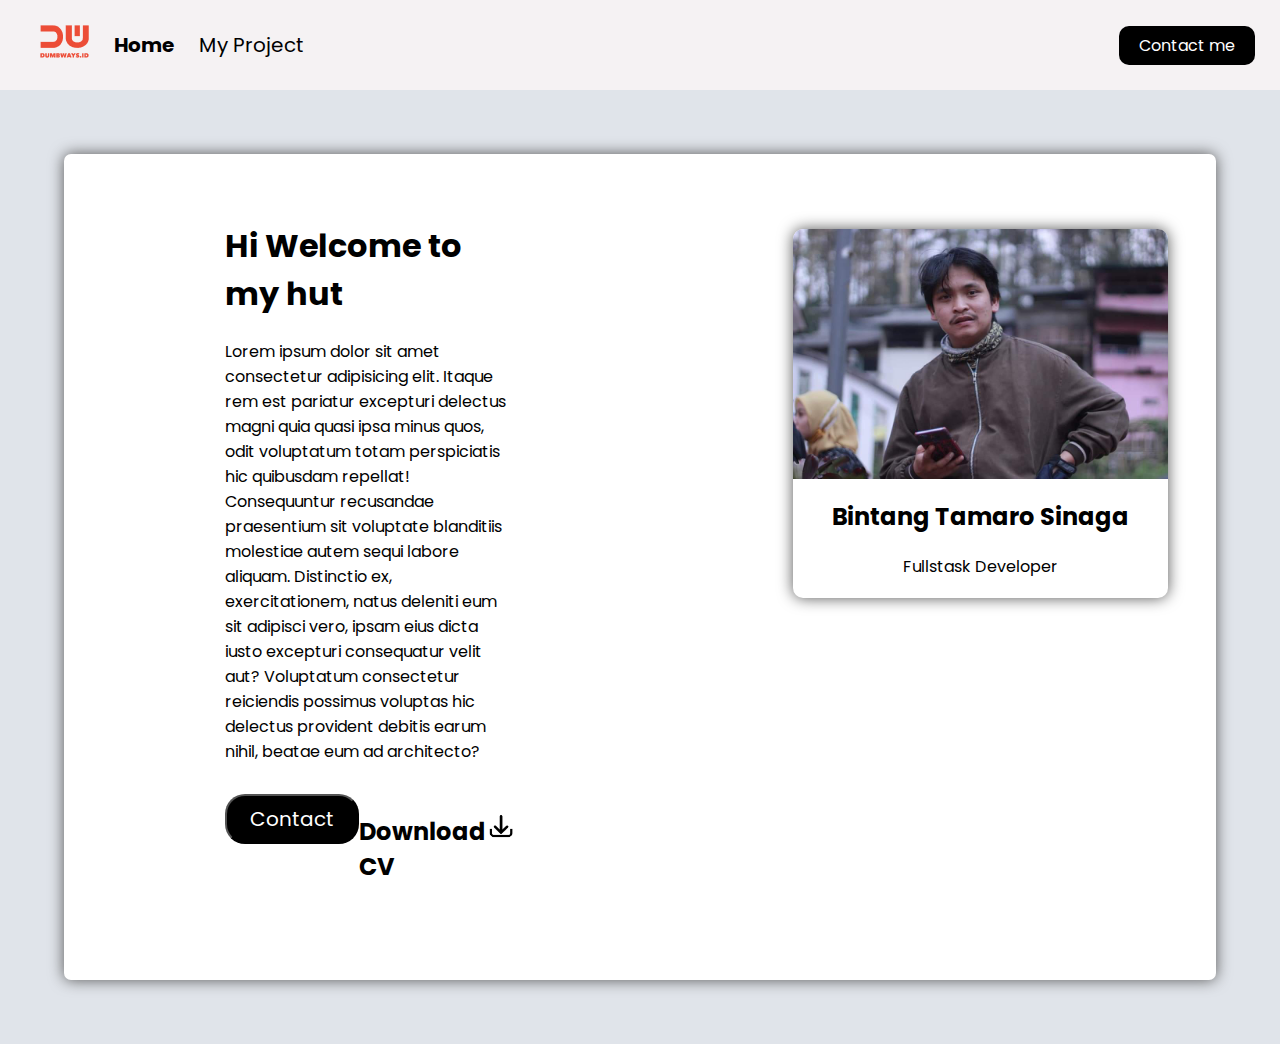
<file: index.html>
<html>
  <head>
    <title>Personal Web</title>
    <link rel="stylesheet" href="css/style.css" />
    <link
      rel="stylesheet"
      href="https://cdnjs.cloudflare.com/ajax/libs/font-awesome/6.4.0/css/all.min.css"
      integrity="sha512-iecdLmaskl7CVkqkXNQ/ZH/XLlvWZOJyj7Yy7tcenmpD1ypASozpmT/E0iPtmFIB46ZmdtAc9eNBvH0H/ZpiBw=="
      crossorigin="anonymous"
      referrerpolicy="no-referrer"
    />
  </head>
  <body>
    <nav>
      <div class="nav-left">
        <ul>
          <li>
            <img src="aseets/images/logo.png" alt="dumbways_logo" />
          </li>
          <li>
            <a class="active" href="#">Home</a>
          </li>
          <li>
            <a href="myProject.html">My Project</a>
          </li>
        </ul>
      </div>
      <div class="nav-right">
        <a href="contact.html">Contact me</a>
      </div>
    </nav>

    <div class="container">
      <section class="indexSection">
        <div class="container-left">
          <h1>Hi Welcome to my hut</h1>
          <p>
            Lorem ipsum dolor sit amet consectetur adipisicing elit. Itaque rem
            est pariatur excepturi delectus magni quia quasi ipsa minus quos,
            odit voluptatum totam perspiciatis hic quibusdam repellat!
            Consequuntur recusandae praesentium sit voluptate blanditiis
            molestiae autem sequi labore aliquam. Distinctio ex, exercitationem,
            natus deleniti eum sit adipisci vero, ipsam eius dicta iusto
            excepturi consequatur velit aut? Voluptatum consectetur reiciendis
            possimus voluptas hic delectus provident debitis earum nihil, beatae
            eum ad architecto?
          </p>

          <div class="contact">
            <div class="contact2">
              <a href="contact.html">
                <button class="contact-button">Contact</button>
              </a>
            </div>

            <div class="contact2">
              <a href="https://linkedin.com/">
                <h2>Download CV</h2>
              </a>
            </div>
            <div class="contact2">
              <a href="https://linkedin.com/"
                ><img
                  src="aseets/images/download.jpg"
                  alt="download"
                  class="downloadimg"
              /></a>
            </div>
          </div>

          <div class="sosmed">
            <a href="https://linkedin.com/">
              <i class="fa-brands fa-linkedin"></i>
            </a>
            <a href="https://www.instagram.com/">
              <i class="fa-brands fa-instagram"></i>
            </a>
            <a href="https://www.facebook.com/">
              <i class="fa-brands fa-facebook"></i>
            </a>
            <a href="https://www.twitter.com/">
              <i class="fa-brands fa-twitter"></i>
            </a>
          </div>
        </div>
        <div class="container-right">
          <div class="card">
            <img
              src="aseets/images/gambar.jpg"
              alt="power"
              style="
                display: block;
                height: 250px;
                border-radius: 10px 10px 0 0;
              "
            />
            <h2>Bintang Tamaro Sinaga</h2>
            <p>Fullstask Developer</p>
          </div>
        </div>
      </section>
    </div>
  </body>
</html>
</file>
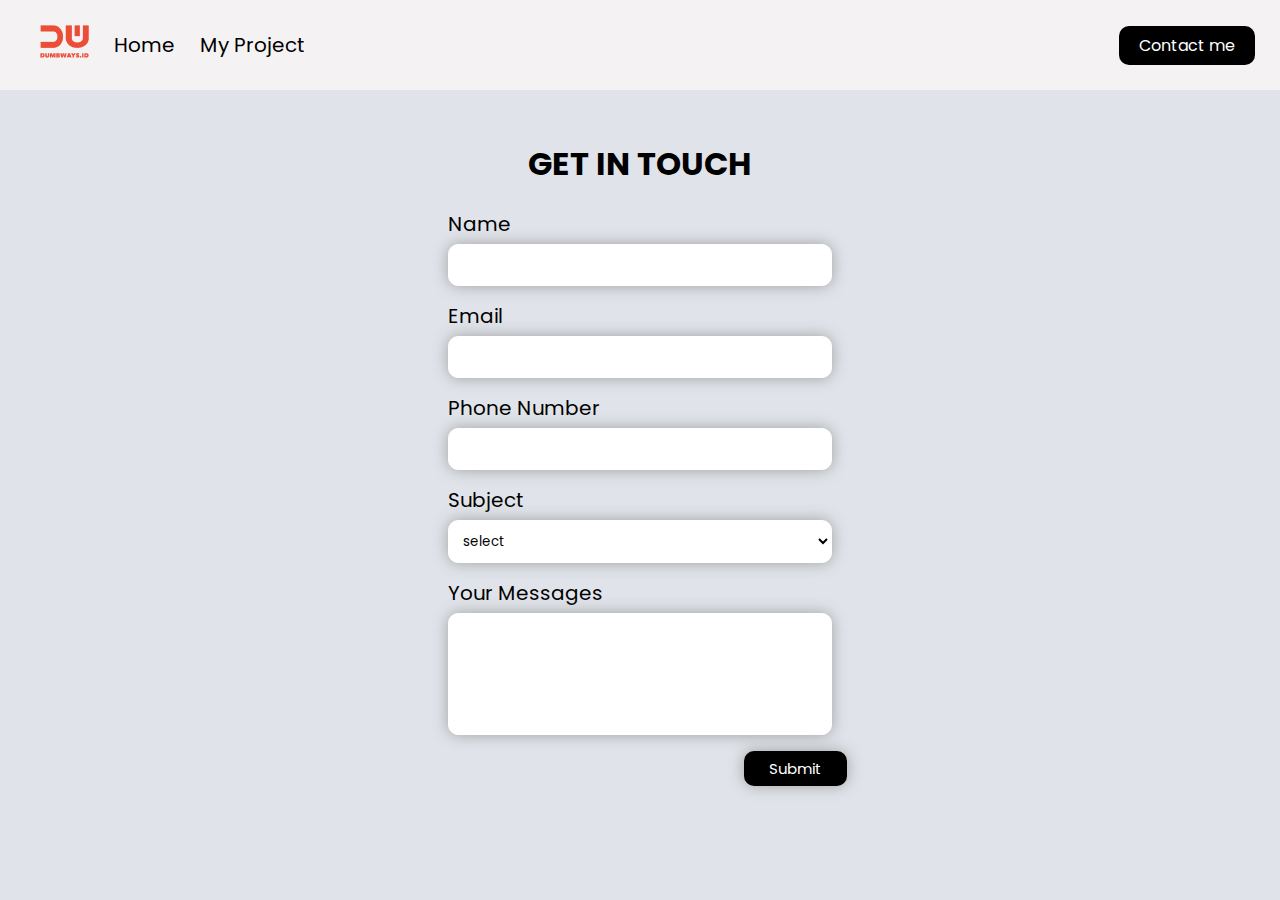
<file: contact.html>
<html>
  <head>
    <title>Contact</title>
    <link rel="stylesheet" href="css/style.css" />
  </head>

  <body>
    <nav>
      <div class="nav-left">
        <ul>
          <li>
            <img src="aseets/images/logo.png" alt="dumbways_logo" />
          </li>
          <li>
            <a class="navbar-home" href="index.html">Home</a>
          </li>
          <li>
            <a href="myProject.html">My Project</a>
          </li>
        </ul>
      </div>
      <div class="nav-right">
        <a href="#">Contact me</a>
      </div>
    </nav>

    <div class="contactform">
      <h1 class="title">GET IN TOUCH</h1>
      <form>
        <div>
          <label for="Name-input">Name</label>
          <input id="Name-input" type="text" required />
        </div>
        <div>
          <label for="Email-input">Email</label>
          <input id="Email-input" type="email" name="email" required />
        </div>
        <div>
          <label for="Phone-input">Phone Number</label>
          <input id="Phone-input" type="number" required />
        </div>
        <div>
          <label for="subject-input">Subject</label>
          <select id="subject-input">
            <option value="" hidden>select</option>
            <option>Frontend</option>
            <option>Backend</option>
            <option>Fullstack</option>
          </select>
        </div>
        <div>
          <label for="input-message">Your Messages</label>
          <textarea id="input-message" rows="5" cols="10"></textarea>
        </div>
      </form>
      <button class="button-submit" onclick="submitData()">Submit</button>
    </div>
    <script src="js/contact.js"></script>
  </body>
</html>
</file>
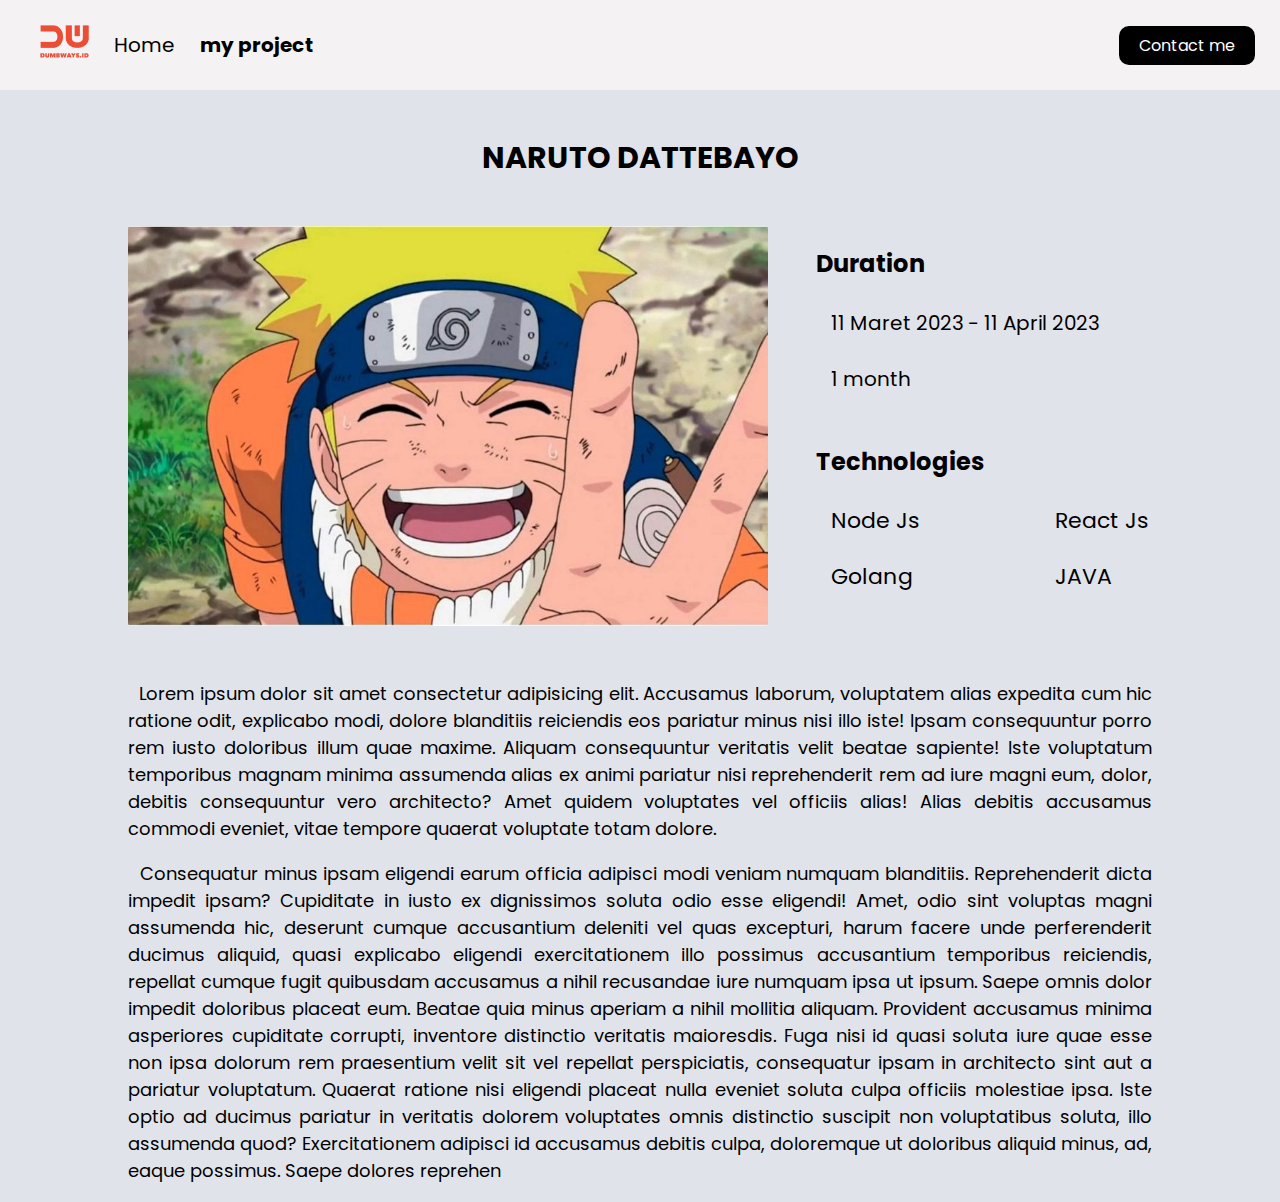
<file: detailproject.html>
<html>
  <head>
    <title>Detail Project</title>
    <link rel="stylesheet" href="css/style.css" />
    <link rel="stylesheet" href="css/detailproject.css" />
    <link
      rel="stylesheet"
      href="https://cdnjs.cloudflare.com/ajax/libs/font-awesome/6.4.0/css/all.min.css"
      integrity="sha512-iecdLmaskl7CVkqkXNQ/ZH/XLlvWZOJyj7Yy7tcenmpD1ypASozpmT/E0iPtmFIB46ZmdtAc9eNBvH0H/ZpiBw=="
      crossorigin="anonymous"
      referrerpolicy="no-referrer"
    />
  </head>
  <body>
    <nav>
      <div class="nav-left">
        <ul>
          <li>
            <img src="aseets/images/logo.png" alt="dumbways_logo" />
          </li>
          <li>
            <a href="index.html">Home</a>
          </li>
          <li>
            <a class="active" href="myproject.html">my project</a>
          </li>
        </ul>
      </div>
      <div class="nav-right">
        <a href="contact.html">Contact me</a>
      </div>
    </nav>

    <div class="container1">
      <section>
        <div class="main-detail">
          <h1>NARUTO DATTEBAYO</h1>
          <div class="container-detail">
            <div class="detail-left">
              <img src="aseets/images/narutokecil.jpg" alt="gambarnaruto" />
            </div>
            <div class="detail-right">
              <div class="right1">
                <h2>Duration</h2>
                <h4>
                  <i class="fa-solid fa-calendar-days"></i>
                  11 Maret 2023 - 11 April 2023
                </h4>
                <h4>
                  <i class="fa-solid fa-clock"></i>
                  1 month
                </h4>
              </div>
              <div>
                <div class="gridTech-detail">
                  <h2>Technologies</h2>
                  <h4>
                    <i class="fa-brands fa-node-js"></i>
                    Node Js
                  </h4>
                  <h4><i class="fa-brands fa-react"></i>React Js</h4>
                  <h4><i class="fa-brands fa-golang"></i>Golang</h4>
                  <h4><i class="fa-brands fa-java"></i>JAVA</h4>
                </div>
              </div>
            </div>
          </div>
        </div>
      </section>

      <section>
        <div class="container-text">
          <p>
            &nbsp Lorem ipsum dolor sit amet consectetur adipisicing elit.
            Accusamus laborum, voluptatem alias expedita cum hic ratione odit,
            explicabo modi, dolore blanditiis reiciendis eos pariatur minus nisi
            illo iste! Ipsam consequuntur porro rem iusto doloribus illum quae
            maxime. Aliquam consequuntur veritatis velit beatae sapiente! Iste
            voluptatum temporibus magnam minima assumenda alias ex animi
            pariatur nisi reprehenderit rem ad iure magni eum, dolor, debitis
            consequuntur vero architecto? Amet quidem voluptates vel officiis
            alias! Alias debitis accusamus commodi eveniet, vitae tempore
            quaerat voluptate totam dolore.
          </p>
          <p>
            &nbsp Consequatur minus ipsam eligendi earum officia adipisci modi
            veniam numquam blanditiis. Reprehenderit dicta impedit ipsam?
            Cupiditate in iusto ex dignissimos soluta odio esse eligendi! Amet,
            odio sint voluptas magni assumenda hic, deserunt cumque accusantium
            deleniti vel quas excepturi, harum facere unde perferenderit ducimus
            aliquid, quasi explicabo eligendi exercitationem illo possimus
            accusantium temporibus reiciendis, repellat cumque fugit quibusdam
            accusamus a nihil recusandae iure numquam ipsa ut ipsum. Saepe omnis
            dolor impedit doloribus placeat eum. Beatae quia minus aperiam a
            nihil mollitia aliquam. Provident accusamus minima asperiores
            cupiditate corrupti, inventore distinctio veritatis maioresdis. Fuga
            nisi id quasi soluta iure quae esse non ipsa dolorum rem praesentium
            velit sit vel repellat perspiciatis, consequatur ipsam in architecto
            sint aut a pariatur voluptatum. Quaerat ratione nisi eligendi
            placeat nulla eveniet soluta culpa officiis molestiae ipsa. Iste
            optio ad ducimus pariatur in veritatis dolorem voluptates omnis
            distinctio suscipit non voluptatibus soluta, illo assumenda quod?
            Exercitationem adipisci id accusamus debitis culpa, doloremque ut
            doloribus aliquid minus, ad, eaque possimus. Saepe dolores reprehen
          </p>
        </div>
      </section>
    </div>
  </body>
</html>
</file>
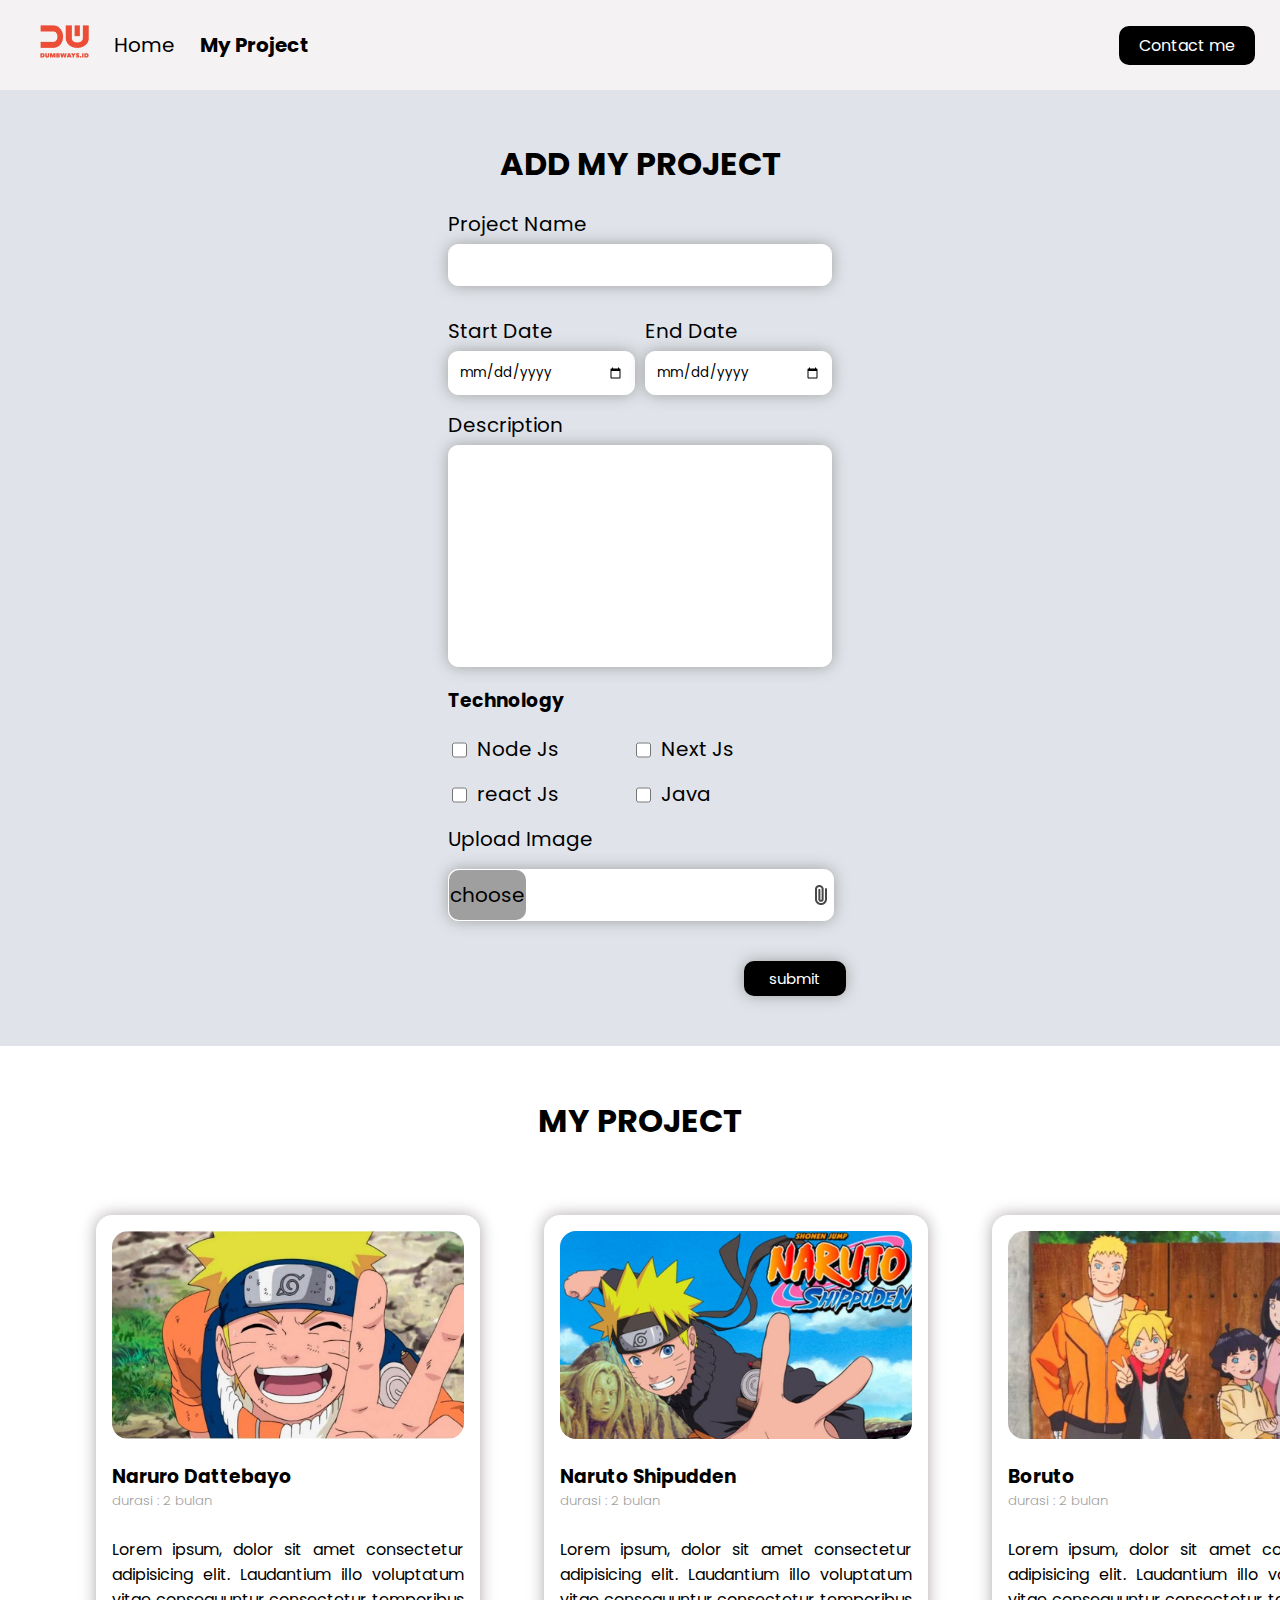
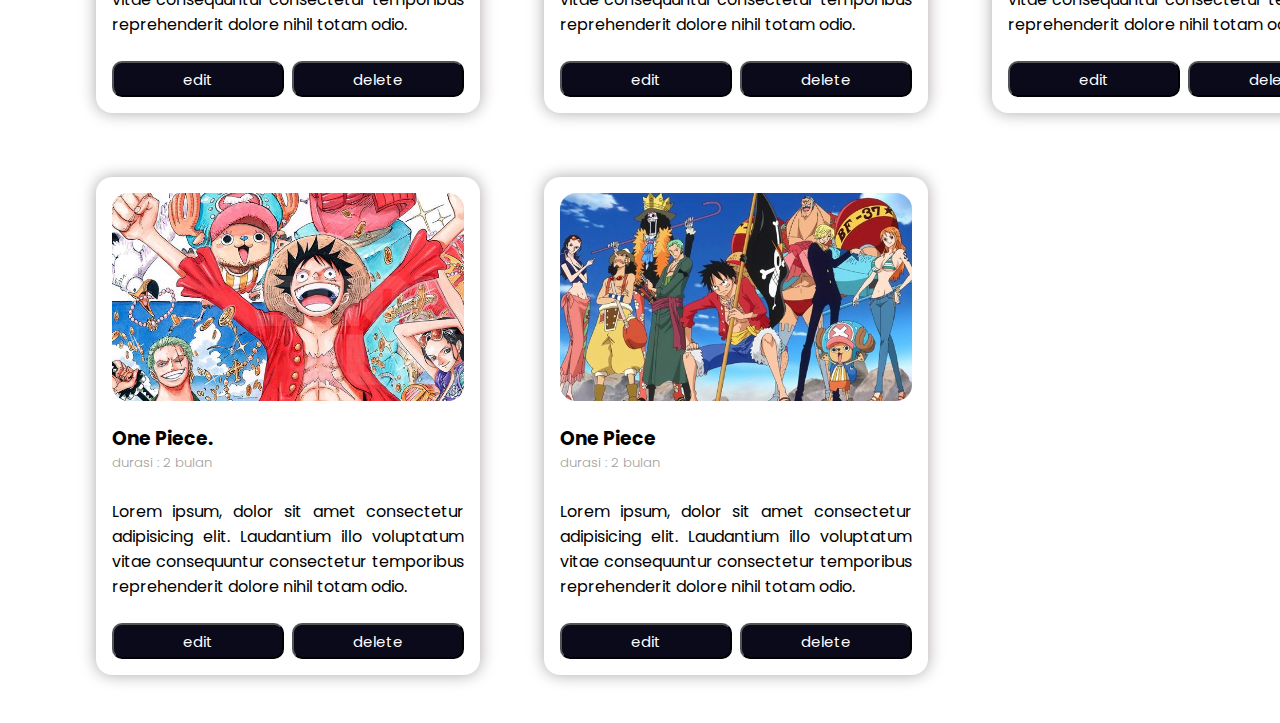
<file: myproject.html>
<html>
  <head>
    <title>myproject</title>
    <link rel="stylesheet" href="css/style.css" />
    <link rel="stylesheet" href="css/myproject.css" />
    <link
      rel="stylesheet"
      href="https://cdnjs.cloudflare.com/ajax/libs/font-awesome/6.4.0/css/all.min.css"
      integrity="sha512-iecdLmaskl7CVkqkXNQ/ZH/XLlvWZOJyj7Yy7tcenmpD1ypASozpmT/E0iPtmFIB46ZmdtAc9eNBvH0H/ZpiBw=="
      crossorigin="anonymous"
      referrerpolicy="no-referrer"
    />
  </head>
  <body>
    <nav>
      <div class="nav-left">
        <ul>
          <li>
            <img src="aseets/images/logo.png" alt="dumbways_logo" />
          </li>
          <li>
            <a href="index.html">Home</a>
          </li>
          <li>
            <a class="active" href="#">My Project</a>
          </li>
        </ul>
      </div>
      <div class="nav-right">
        <a href="contact.html">Contact me</a>
      </div>
    </nav>

    <div class="contactform">
      <h1>ADD MY PROJECT</h1>
      <form action="" onsubmit="addProject(event)">
        <div>
          <label for="inputProject">Project Name</label>
          <input id="inputProject" type="text" />
        </div>
        <div class="dateForm">
          <div class="dateInput1">
            <label for="date1">Start Date</label>
            <input type="date" id="date1" />
          </div>
          <div class="dateInput2">
            <label for="date2">End Date</label>
            <input type="date" id="date2" />
          </div>
        </div>
        <div>
          <label for="desc">Description</label>
          <textarea name="desc" id="desc" cols="20" rows="10"></textarea>
        </div>

        <div>
          <h3>Technology</h3>
          <div>
            <div class="checkboxForm">
              <input type="checkbox" id="nodeJs" value="Node Js" />
              <label for="nodeJs">Node Js</label>
              <input type="checkbox" id="Go" value="Go" />
              <label for="Go">Next Js</label>
            </div>
            <div class="checkboxForm">
              <input type="checkbox" id="reactJs" value="React Js" />
              <label for="reactJs">react Js</label>
              <input type="checkbox" id="java" value="java" />
              <label for="java">Java</label>
            </div>
          </div>
        </div>
        <div>
          <label>Upload Image</label>
          <div class="inputBlogImageGroup">
            <label for="inputImg">
              <div class="attachImg">
                <div>
                  <p>choose</p>
                </div>
                <img src="aseets/images/file.png" alt="attach file" />
              </div>
            </label>
          </div>
          <input type="file" id="inputImg" hidden="hidden" />
        </div>
        <button type="submit" class="button-submit" onclick="formAlert()">
          submit
        </button>
      </form>
    </div>

    <div class="container-blog">
      <h1>MY PROJECT</h1>
      <div class="container-grid" id="contents">
        <div class="item-grid">
          <img src="aseets/images/narutokecil.jpg" alt="gambarnaruto" />
          <a href="detailProject.html">
            <h3>Naruro Dattebayo</h3>
          </a>
          <h5>durasi : 2 bulan</h5>
          <p>
            Lorem ipsum, dolor sit amet consectetur adipisicing elit. Laudantium
            illo voluptatum vitae consequuntur consectetur temporibus
            reprehenderit dolore nihil totam odio.
          </p>
          <div class="previewTech">
            <i class="fa-brands fa-node-js"></i>
            <i class="fa-brands fa-react"></i>
            <i class="fa-brands fa-golang"></i>
          </div>
          <div class="itemBtn">
            <button>edit</button>
            <button>delete</button>
          </div>
        </div>

        <div class="item-grid">
          <img src="aseets/images/naruto.png" alt="gambarnaruto" />
          <h3>Naruto Shipudden</h3>
          <h5>durasi : 2 bulan</h5>
          <p>
            Lorem ipsum, dolor sit amet consectetur adipisicing elit. Laudantium
            illo voluptatum vitae consequuntur consectetur temporibus
            reprehenderit dolore nihil totam odio.
          </p>
          <div class="previewTech">
            <i class="fa-brands fa-node-js"></i>
            <i class="fa-brands fa-react"></i>
            <i class="fa-brands fa-golang"></i>
          </div>
          <div class="itemBtn">
            <button>edit</button>
            <button>delete</button>
          </div>
        </div>

        <div class="item-grid">
          <img src="aseets/images/keluarga naruto.jpg" alt="gambarboruto" />
          <h3>Boruto</h3>
          <h5>durasi : 2 bulan</h5>
          <p>
            Lorem ipsum, dolor sit amet consectetur adipisicing elit. Laudantium
            illo voluptatum vitae consequuntur consectetur temporibus
            reprehenderit dolore nihil totam odio.
          </p>
          <div class="previewTech">
            <i class="fa-brands fa-node-js"></i>
            <i class="fa-brands fa-react"></i>
            <i class="fa-brands fa-golang"></i>
          </div>
          <div class="itemBtn">
            <button>edit</button>
            <button>delete</button>
          </div>
        </div>

        <div class="item-grid">
          <img src="aseets/images/onepiece2.jpg" alt="gambaronepiece" />
          <h3>One Piece.</h3>
          <h5>durasi : 2 bulan</h5>
          <p>
            Lorem ipsum, dolor sit amet consectetur adipisicing elit. Laudantium
            illo voluptatum vitae consequuntur consectetur temporibus
            reprehenderit dolore nihil totam odio.
          </p>
          <div class="previewTech">
            <i class="fa-brands fa-node-js"></i>
            <i class="fa-brands fa-react"></i>
            <i class="fa-brands fa-golang"></i>
          </div>
          <div class="itemBtn">
            <button>edit</button>
            <button>delete</button>
          </div>
        </div>

        <div class="item-grid">
          <img src="aseets/images/onepiece1.png" alt="gambaronepiece" />
          <h3>One Piece</h3>
          <h5>durasi : 2 bulan</h5>
          <p>
            Lorem ipsum, dolor sit amet consectetur adipisicing elit. Laudantium
            illo voluptatum vitae consequuntur consectetur temporibus
            reprehenderit dolore nihil totam odio.
          </p>
          <div class="previewTech">
            <i class="fa-brands fa-node-js"></i>
            <i class="fa-brands fa-react"></i>
            <i class="fa-brands fa-golang"></i>
          </div>
          <div class="itemBtn">
            <button>edit</button>
            <button>delete</button>
          </div>
        </div>
      </div>
    </div>

    <script src="js/myproject.js"></script>
  </body>
</html>
</file>
<file: css/style.css>
@import url("https://fonts.googleapis.com/css2?family=Poppins&display=swap");

* {
  text-decoration: none;
  font-family: "Poppins", sans-serif;
}

body {
  background-color: #e0e4ea;
  margin: 0;
  padding: 0;
}

nav {
  background-color: #f5f2f3;
  display: flex;
  align-items: center;
  height: 10%;
}

nav ul {
  display: flex;
  list-style-type: none;
  align-items: center;
}

nav ul li {
  margin-right: 25px;
  font-size: 20px;
}

nav ul li a {
  color: black;
}

nav ul li .active {
  font-weight: bold;
}

.nav-left {
  flex: 50%;
}

.nav-right {
  flex: 50%;
  text-align: end;
  margin-right: 25px;
}

.nav-right a {
  padding: 8px 20px;
  background-color: black;
  color: white;
  border-radius: 10px;
}

.container {
  display: flex;
  margin: 5%;
  border-radius: 7px;
  background-color: white;
  box-shadow: 0 0 15px#565656;
  justify-content: center;
}

.container-left {
  padding: 5%;
  padding-right: 30%;
}

.contact-button {
  background-color: black;
  color: white;
  border-radius: 20px;
  padding: 8px 23px;
  font-size: 20px;
  cursor: pointer;
}

.contact {
  margin: 30px 0;
  display: flex;
  justify-content: space-between;
  width: 90%;
}

.contact2 {
  display: flex;
}
a {
  color: black;
}

.downloadimg {
  height: 30;
  margin-top: 17px;
}

.container-right {
  flex: 60%;
}

.card {
  width: fit-content;
  margin: 20% auto;
  box-shadow: 0 0 15px #565656;
  border-radius: 10px;
  text-align: center;
  padding-bottom: 3px;
}

.indexSection {
  display: flex;
  width: 80%;
}

.sosmed i {
  font-size: 50px;
  margin-right: 28px;
  color: black;
}

/*    =Contact Css=     */

.contactform {
  margin: 50px auto;
  width: 30%;
}

.contactform h1 {
  text-align: center;
}

.contactform form div {
  margin-top: 15px;
}

label {
  font-size: 20px;
}

input,
select,
textarea {
  background-color: #ffffff;
  width: 100%;
  padding: 10px;
  margin-top: 5px;
  border-radius: 10px;
  border: 1px solid #ffffff;
  box-shadow: 0 0 15px #9f9f9f;
  resize: none;
}

.button-submit {
  background-color: rgb(0, 0, 0);
  color: white;
  padding: 6px 25px;
  border: none;
  border-radius: 10px;
  margin-left: 77%;
  font-size: 15px;
  cursor: pointer;
  box-shadow: 0 0 15px #9f9f9f;
}

.button-submit:hover {
  background-color: #565656;
}
</file>
<file: css/detailproject.css>
.container1 {
  display: flex;
  width: 80%;
  margin-left: auto;
  margin-right: auto;
  flex-direction: column;
}

h1 {
  text-align: center;
  font-size: 30;
  margin: 1.5em auto;
}

.container-detail {
  display: flex;
}

.container-detail img {
  width: 40em;
  height: 25em;
  object-fit: cover;
  border-radius: 3px;
}

.detail-left {
  flex: 1;
}

.detail-right {
  padding-left: 1em;
  margin-left: 2em;
  flex: 1;
  display: grid;
}

.detail-right h4 {
  font-weight: 400;
  font-size: 20;
}

.detail-right i {
  margin-right: 0.5em;
  font-size: 29;
  font-weight: 500;
}

.gridTech-detail {
  display: grid;
  grid-template-columns: 14em auto;
  grid-template-rows: 3.2em 3.5em;
}

.gridTech-detail h4 {
  align-items: center;
  font-size: 22;
}

.gridTech-detail h2 {
  grid-column: 1 / -1;
}

.container-text {
  margin-top: 3em;
  text-align: justify;
  font-size: 18;
}
</file>
<file: css/myproject.css>
.dateForm {
  display: flex;
}

.dateInput1 {
  flex: 1;
  padding-right: 5px;
}

.dateInput2 {
  flex: 1;
  padding-left: 5px;
}

.checkboxForm {
  all: revert;
  display: flex;
}

.checkboxForm input {
  width: 15px;
  box-shadow: none;
  margin-right: 5px;
}

.checkboxForm label {
  cursor: pointer;
  margin-left: 5px;
  margin-right: 19%;
}
.attachImg {
  display: flex;
  justify-content: space-between;
  align-items: center;
  background-color: #ffffff;
  width: 100%;
  height: 50px;
  margin-top: 5px;
  margin-bottom: 40px;
  border-radius: 10px;
  border: 1px solid #ffffff;
  box-shadow: 0 0 15px #9f9f9f;
}

.attachImg div {
  display: flex;
  justify-content: center;
  align-items: center;
  background-color: #9f9f9f;
  height: 50;
  width: 20%;
  margin-bottom: 15px;
  border-radius: 10px;
}

.container-blog {
  background-color: #ffffff;
  width: 100%;
  text-align: center;
  padding-top: 30px;
}

.container-grid {
  display: grid;
  grid-template-columns: auto auto auto;
  padding: 1em 4em;
}

.item-grid {
  margin: 2em 2em;
  padding: 1em;
  width: 22em;
  text-align: justify;
  border-radius: 1em;
  box-shadow: 0 0 1em #ada6a6;
}

.item-grid h3 {
  padding-top: 1em;
  line-height: 0.1em;
}

.item-grid h5 {
  line-height: 0.1em;
  padding-bottom: 1em;
  font-weight: 300;
  color: #9f9f9f;
}

.item-grid img {
  display: block;
  margin-left: auto;
  margin-right: auto;
  object-fit: cover;
  width: 22em;
  height: 13em;
  border-radius: 1em;
}

.previewTech {
  font-size: 35;
  letter-spacing: 0.15em;
}

.itemBtn {
  bottom: 0;
  margin-top: 1.5em;
  display: flex;
  justify-content: space-between;
}

.itemBtn button {
  cursor: pointer;
  width: 11.45em;
  height: 2.4em;
  border-radius: 10px;
  color: white;
  background-color: #0a0a1a;
  font-size: 15;
}
</file>
